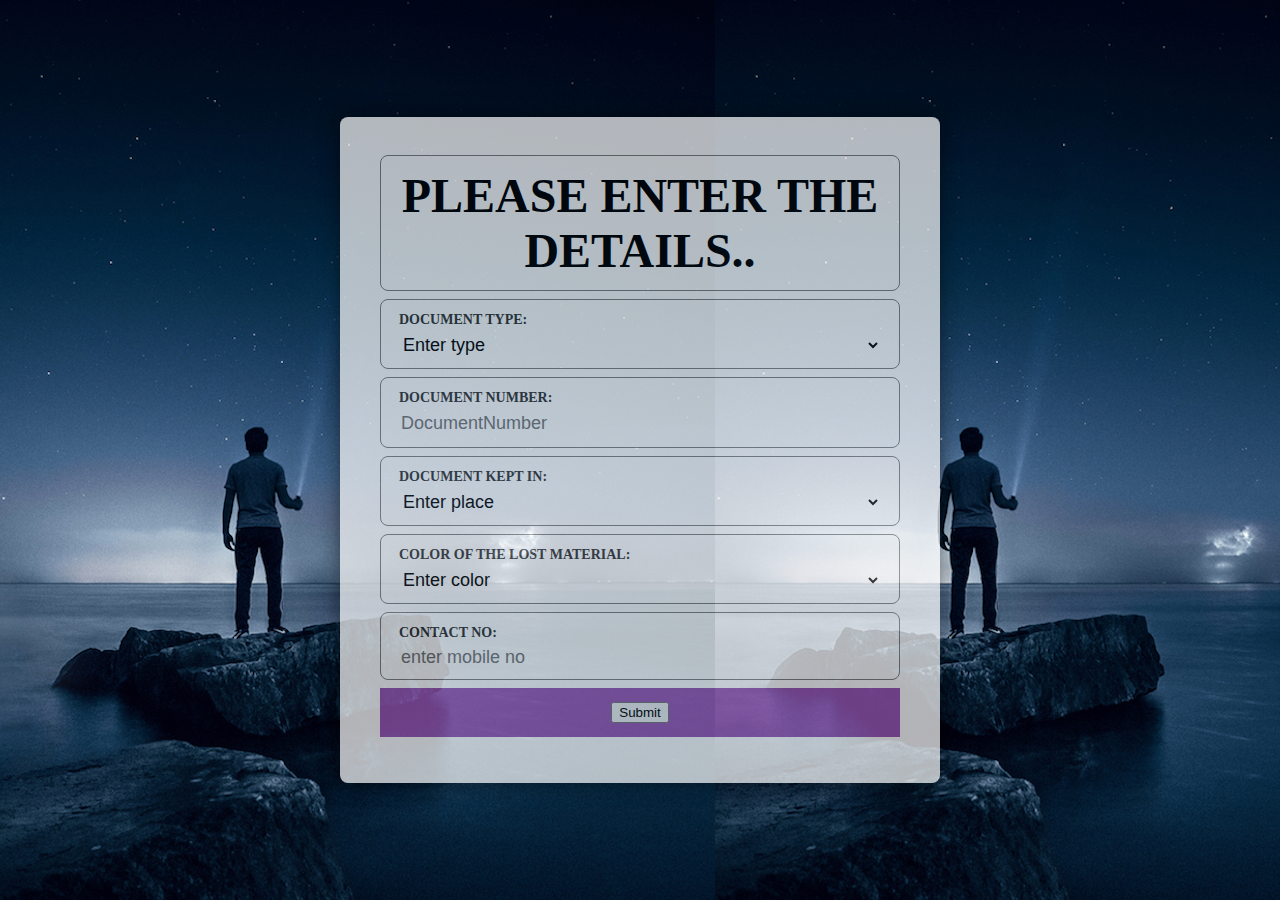
<file: lost and found/doc.html>
<html>
<head>
  <style type="text/css">
  body {
      background: url("image2.png");
        color:white;
        margin: 0;
        padding: 0;
        
      }
      .eg{
        width: 85%;
        max-width: 600px;
        background: #ffffff;
        opacity: 0.7;
        color: black;
        font-weight: bold;
        position:absolute;
        top: 50%;
        left: 50%;
        transform: translate(-50%,-50%);
        padding: 30px 40px;
        box-sizing:border-box;
        border-radius: 8px;
        text-align: center;
        box-shadow: 0 0 20px #000000b3;
      }
      .eg h1{
        margin-top: 0;
        font-weight: 200;
      }
      .txt{
        border:1px solid grey;
        margin: 8px 0;
        padding: 12px 18px;
        border-radius:8px;
      }
      .txt label{
        display: block;
        text-align: left;
        color: #333;
        text-transform: uppercase;
        font-size: 14px;
      }
      .txt input,.txt select{
        width: 100%;
        border:none;
        background: none;
        outline: none;
        font-size: 18px;
        margin-top: 6px;
      }
      .btn{
        display: block;
        background: #9b59b6;
        padding: 14px 0;
        color: white;
        text-transform: uppercase;
        cursor: pointer;
        margin-top: 8px;
        width: 100%;
      }
    input:focus
    {
      outline-width:1px;
      outline-style: double;
      outline-color:black;
     
    }
    select:focus{
      outline-width:1px;
      outline-style: double;
      outline-color:black;
      
    }
    
  </style>
</head>
<!--<script>
 function changeDropdown()
 {
  var state=document.getElementById("myselect").value;
  alert(state);
  if(state=="ot")
   {
    document.getElementById("name").style.visibility='visible';
   }
  else
   {
    document.getElementById("name").style.visibility='hidden';
   }
 }
 function changenew()
 {
  var s=document.getElementById("my").value;
  alert(s);
  if(s=="oo")
   {
    document.getElementById("n").style.visibility='visible';
   }
  else
   {
    document.getElementById("n").style.visibility='hidden';
   }
 }
 function changeneww()
 {
  var st=document.getElementById("m").value;
  alert(st);
  if(st=="ott")
   {
    document.getElementById("na").style.visibility='visible';
   }
  else
   {
    document.getElementById("na").style.visibility='hidden';
   }
 }
 
</script>-->
<body>
  <div class="eg">
  <div class="txt">
  <font size="30px" color="black">PLEASE ENTER THE DETAILS..</font></div>
<meta charset="utf-8">
<title> Document</title>
<form action="insert_doc.php" id="form" method="POST">
  
    <div class="txt">
   <label>Document Type:</label>
   <select id="myselect" name="DocumentType"required><option>Enter type</option>
      <option value="Birth certificates">Birth certificates</option><option value="Graduation certificates">Graduation certificates</option>
      <option value="House certificates">House certificates</option><option value="Passport">Passport</option><option value="Vehicle documents">Vehicle documents</option>
      <option value="Passbook">Passbook</option><option value="Bank documents">Bank documents</option><option value="Card">Card</option><option value="ot">Other</option></select> 
      <!--<tr><td height="50" width="200"><div id="name"><label>Other Type</label><br><br>
   <input type="text" name="dname"></td></tr></div>-->
 </div>
 <div class="txt">
  <label>Document Number:</label>
  <input type="text" placeholder="DocumentNumber" name="DocumentNumber"required></div>
  <div class="txt">

  <label>Document Kept in:</label>
  <select id="my" name="DocumentKeptin"required ><option>Enter place</option>
      <option value="Stick File">Stick File</option><option value="Cover">Cover</option><option value="Bag">Bag</option>
      <option value="Folder">Folder</option><option value="Purse">Purse</option><option value="oo">Other</option></select> 
      <!--<tr><td height="50" width="200"><div id="n"><label>Other Type</label><br><br>
   <input type="text" name="dname1"></td></tr></div>-->
  </div>
  <div class="txt">
  <label>Color of the Lost material:</label>
  <select  id="m" name="Colormaterial"required><option>Enter color</option>
      <option value="Red">Red</option><option value="Yellow">Yellow</option><option value="Blue">Blue</option>
      <option value="Black">Black</option><option value="Violet">Violet</option><option value="Green">Green</option><option value="Pink">Pink</option><option value="ott">Other</option></select> 
      <!--<tr><td height="50" width="200"><div id="na"><label>Other Type</label><br><br>
   <input type="text" name="dname2"></td></tr></div>-->
 </div>
 <div class="txt">
      <label>CONTACT NO:</label>
          
            <input type="text" name="phoneno" size="27px" style="height: 20px" placeholder="enter mobile no">
          </div>
          <div class="btn">
    <input type="Submit" value="Submit"></div>
  </div>
   </form>
  </body>
 </html>
</file>
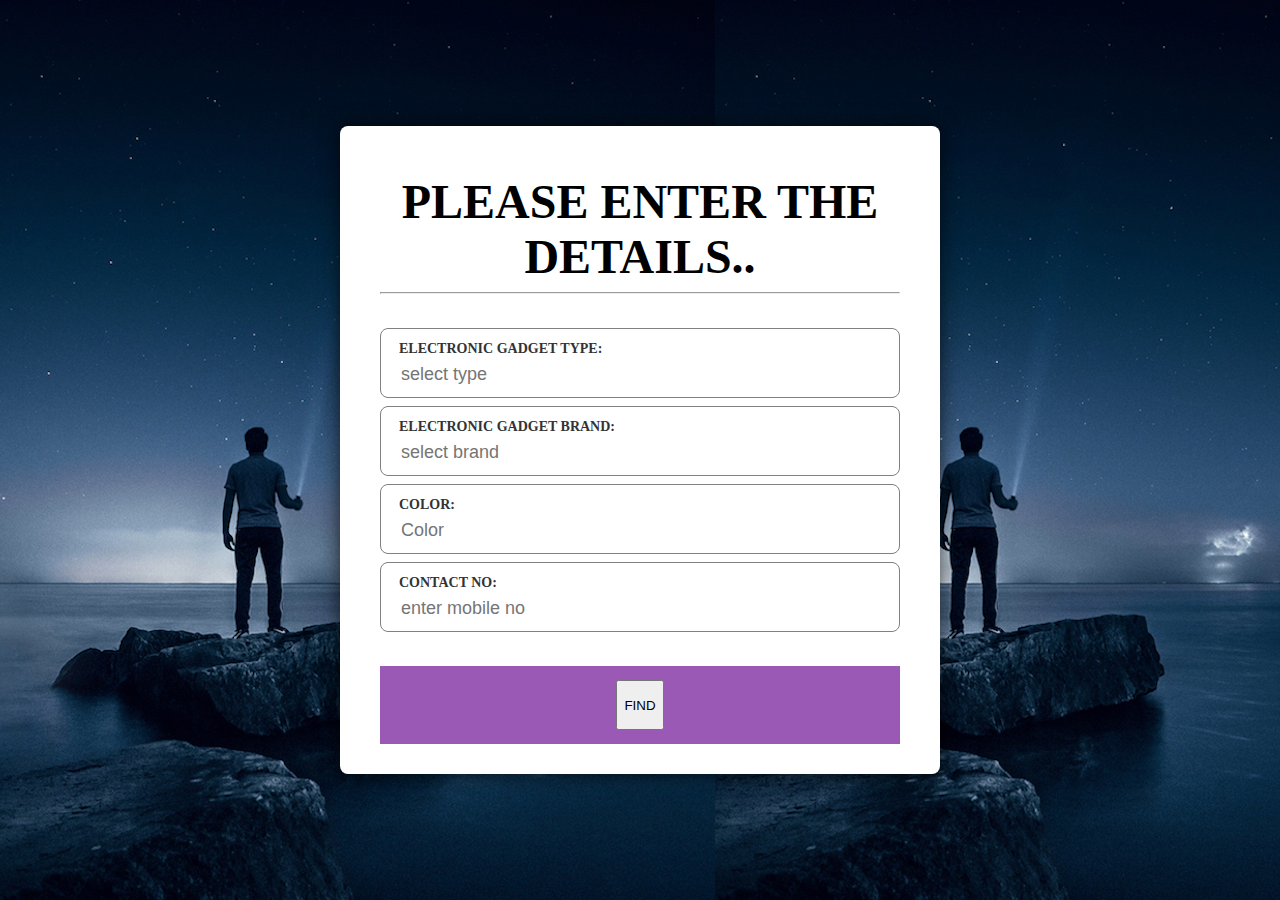
<file: lost and found/eg.html>
<!DOCTYPE html>
<html>
<head>
	<title>
		FOUNDER SITE
	</title>
	<style type="text/css">
		body {
			background: url("image2.png");
    		color:white;
    		margin: 0;
    		padding: 0;
    	}
    	.eg{
    		width: 85%;
    		max-width: 600px;
    		background: #ffffff;
    		color: black;
    		font-weight: bold;
    		position:absolute;
    		top: 50%;
    		left: 50%;
    		transform: translate(-50%,-50%);
    		padding: 30px 40px;
    		box-sizing:border-box;
    		border-radius: 8px;
    		text-align: center;
    		box-shadow: 0 0 20px #000000b3;
    	}
    	.eg h1{
    		margin-top: 0;
    		font-weight: 200;
    	}
    	.txt{
    		border:1px solid grey;
    		margin: 8px 0;
    		padding: 12px 18px;
    		border-radius:8px;
    	}
    	.txt label{
    		display: block;
    		text-align: left;
    		color: #333;
    		text-transform: uppercase;
    		font-size: 14px;
    	}
    	.txt input{
    		width: 100%;
    		border:none;
    		background: none;
    		outline: none;
    		font-size: 18px;
    		margin-top: 6px;
    	}
    	.btn{
    		display: block;
    		background: #9b59b6;
    		padding: 14px 0;
    		color: white;
    		text-transform: uppercase;
    		cursor: pointer;
    		margin-top: 8px;
    		width: 100%;
    	}
		input:focus
		{
			outline-width:1px;
			outline-style: double;
			outline-color:red;
		}
	</style>
	<!--<script type="text/javascript">
		function changeDropdown(val)
		{
			var ele=document.getElementById("Other");
			if(val=='Other')
				ele.style.display='block';
			else
				ele.style.display='none';
		}
		function changeDropdown1(val)
		{
			var ele=document.getElementById("Other1");
			if(val=='Other1')
				ele.style.display='block';
			else
				ele.style.display='none';
		}
	</script>-->
</head>
<body>
	<div class="eg">
		<br>
		<font size="30px" color="black">PLEASE ENTER THE DETAILS..</font><hr>
		<br>
		
		<form action="insert_eg.php" method="post">
			<!--<font color="yellow" size="6">
				-->
					<div class="txt">
					<label>ELECTRONIC GADGET TYPE:</label>
					<!--<td class="autocomplete">-->
						<input id="myInput" type="text" name="egtype" placeholder="select type" style="height: 20px" size="27px" list="datalist2"/>

					<datalist id="datalist2">
						<option value= "Mobile"></option>
						<option value= "Laptop"></option>
						<option value= "Tablets"></option>
						<option value= "Power banks"></option>
						<option value= "sd card"></option>
						<option value= "ear phones"></option>
						<option value= "bluetooth"></option>
						
					</datalist>
						
				
				</div>
				

				<div class="txt">
					<label>ELECTRONIC GADGET BRAND:</label>
					<!--<td class="autocomplete">-->
						<input id="eg" type="text" name="brand" placeholder="select brand" style="height: 20px" size="27px" list="datalist112"/>

					<datalist id="datalist112">
						<option value= "Redmi"></option>
						<option value= "Lenova"></option>
						<option value= "samsung"></option>
						<option value= "sony"></option>
						<option value= "LG"></option>
						<option value= "Panasonic"></option>
						<option value= "Apple"></option>
						<option value= "intel"></option>
						<option value= "oppo"></option>
						<option value= "oneplus"></option>
						<option value= "hcl"></option>
						<option value= "karbonn"></option>
						<option value= "voltas"></option>
						<option value= "micromax"></option>
						<option value= "acer"></option>
						<option value= "dell"></option>
						<option value= "xolo"></option>
						<option value= "sandisk"></option>
						<option value= "bose"></option>
						<option value= "skullcandy"></option>
						
					</datalist>
						
					</div>

				


				<div class="txt">
					<label>COLOR:</label>
					<!--<td class="autocomplete">-->
						<input id="myInput" type="text" name="Color" placeholder="Color" style="height: 20px" size="27px" list="datalist10"/>

					<datalist id="datalist10">
						<option value= "red"></option>
						<option value= "rose"></option>
						<option value= "black"></option>
						<option value= "brown"></option>
						<option value= "white"></option>
						<option value= "purple"></option>
						<option value= "pink"></option>
						<option value= "violet"></option>
						<option value= "green"></option>
						<option value= "blue"></option>
						<option value= "cyan"></option>
						<option value= "gold"></option>
						<option value= "yellow"></option>
						<option value= "grey"></option>
							
					</datalist>
				</div>
				
				<div class="txt">
				<label>CONTACT NO:</label>
          		
	            <input type="text" name="phoneno" size="27px" style="height: 20px" placeholder="enter mobile no">
	          </div>
		
			<br>
				<div class="btn"><input type ="submit" value="FIND" style="height: 50px"></div>
		</form></div>
</body>
</file>
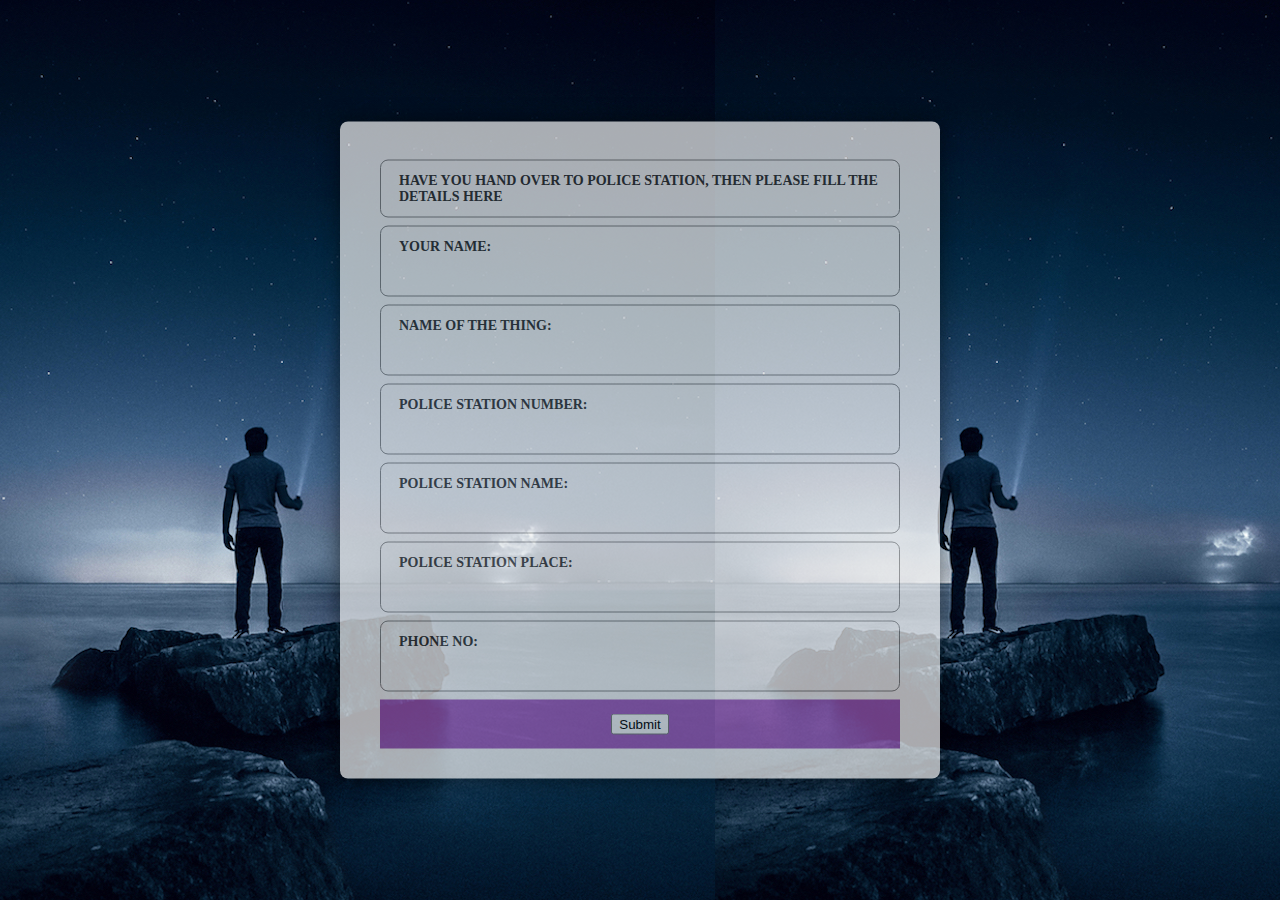
<file: lost and found/fouderupdate.html>
<!DOCTYPE html>
<html>
<head>
	<title>
		FOUNDER UPDATE SITE
	</title>
	<meta name="viewport" content="width=device-width,initial-scale=1">
	<style type="text/css">
		body {
			background: url("image2.png");
    		color:white;
    		margin: 0;
    		padding: 0;
    	}
    	.eg{
    		width: 85%;
    		max-width: 600px;
    		background: #f1f1f1;
    		opacity: 0.7;
    		color: black;
    		font-weight: bold;
    		position:absolute;
    		top: 50%;
    		left: 50%;
    		transform: translate(-50%,-50%);
    		padding: 30px 40px;
    		box-sizing:border-box;
    		border-radius: 8px;
    		text-align: center;
    		box-shadow: 0 0 20px #000000b3;
    	}
    	.eg h1{
    		margin-top: 0;
    		font-weight: 200;
    	}
    	.txt{
    		border:1px solid grey;
    		margin: 8px 0;
    		padding: 12px 18px;
    		border-radius:8px;
    	}
    	.txt label{
    		display: block;
    		text-align: left;
    		color: #333;
    		text-transform: uppercase;
    		font-size: 14px;
    	}
    	.txt input{
    		width: 100%;
    		border:none;
    		background: none;
    		outline: none;
    		font-size: 18px;
    		margin-top: 6px;
    	}
    	.btn{
    		display: block;
    		background: #9b59b6;
    		padding: 14px 0;
    		color: white;
    		text-transform: uppercase;
    		cursor: pointer;
    		margin-top: 8px;
    		width: 100%;
    	}
		input:focus
		{
			outline-width:1px;
			outline-style: double;
			outline-color:red;
		}
	</style>
	
</head>
<body>
	<div class="form">
	
		
		<form action="insert.php" method="POST">
		<div class="eg">
			<div class="txt">
				<label>HAVE YOU HAND OVER TO POLICE STATION, THEN PLEASE FILL THE DETAILS HERE</label>
				</div>

				<div class="txt">
					<label>YOUR NAME:</label>
					
						<input id="name" type="text" name="name" required>
				</div>

				<div class="txt">
					<label>NAME OF THE THING:</label>
					<input id="thing" type="text" name="thing" required>
				</div>


				<div class="txt">
					<label>POLICE STATION NUMBER:</label>
					<input id="pno" type="text" name="pno" required>
					
				</div>

				<div class="txt">
					<label>POLICE STATION NAME:</label>
					<input id="pname" type="text" name="pname" required>
				</div>

				<div class="txt">
					<label>POLICE STATION PLACE:</label>
						<input id="place" type="text" name="place"  required>
					</div>
			<div class="txt">
					<label>PHONE NO:</label>
						<input id="place" type="text" name="phoneno"  required>
					</div>
			

			<div class="btn">
				<input type ="submit" value="Submit" name="submit">
			</div>
			</div>
		</form>
		
		<!--<h3 id="success-msg" style="text-align: center !important;margin-top: 190px !important;display: none;color:#fff">YOUR REQUEST POSTED</h3>-->
	</div>
<!--	<script>
		function postToGoogle()
		{
			var field1=$("#namefield").val();
			var field2=$("#thingfield").val();
			var field3=$("#nofield").val();
			var field4=$("#pnamefield").val();
			var field5=$("#placefield").val();
			if(field1==" ")
			{
				alert('Please fill your name');
				document.getElementById("namefield").focus();
				return false;
			}
			if(field2==" ")
			{
				alert('Please fill thing name');
				document.getElementById("thingfield").focus();
				return false;
			}
			if(field3==" ")
			{
				alert('Please fill PoliceStation Number');
				document.getElementById("nofield").focus();
				return false;
			}
			if(field4==" ")
			{
				alert('Please fill PoliceStation name');
				document.getElementById("pnamefield").focus();
				return false;
			}
			if(field5==" ")
			{
				alert('Please fill place');
				document.getElementById("placefield").focus();
				return false;
			}

			$.ajax({
				url:"https://docs.google.com/forms/d/e/1FAIpQLSdRl536eTDNZbo-rH_d6FYPTIahhAI58r2whOzX0dxHf8KvYQ/formResponse?",
				data:{"entry.715374679":field1,"entry.305231180":field2,"entry.1474769602":field3,"entry.1484170061":field4,"entry.654678224":field5},
				type:"POST",
				dataType:"xml",
				success:function(d)
				{

				},
				error:function(x,y,z)
				{
					$('#success-msg').show();
					$('#form').hide();
				}
			});
			return false;
		}
	</script>-->
</body>
</html>
</file>
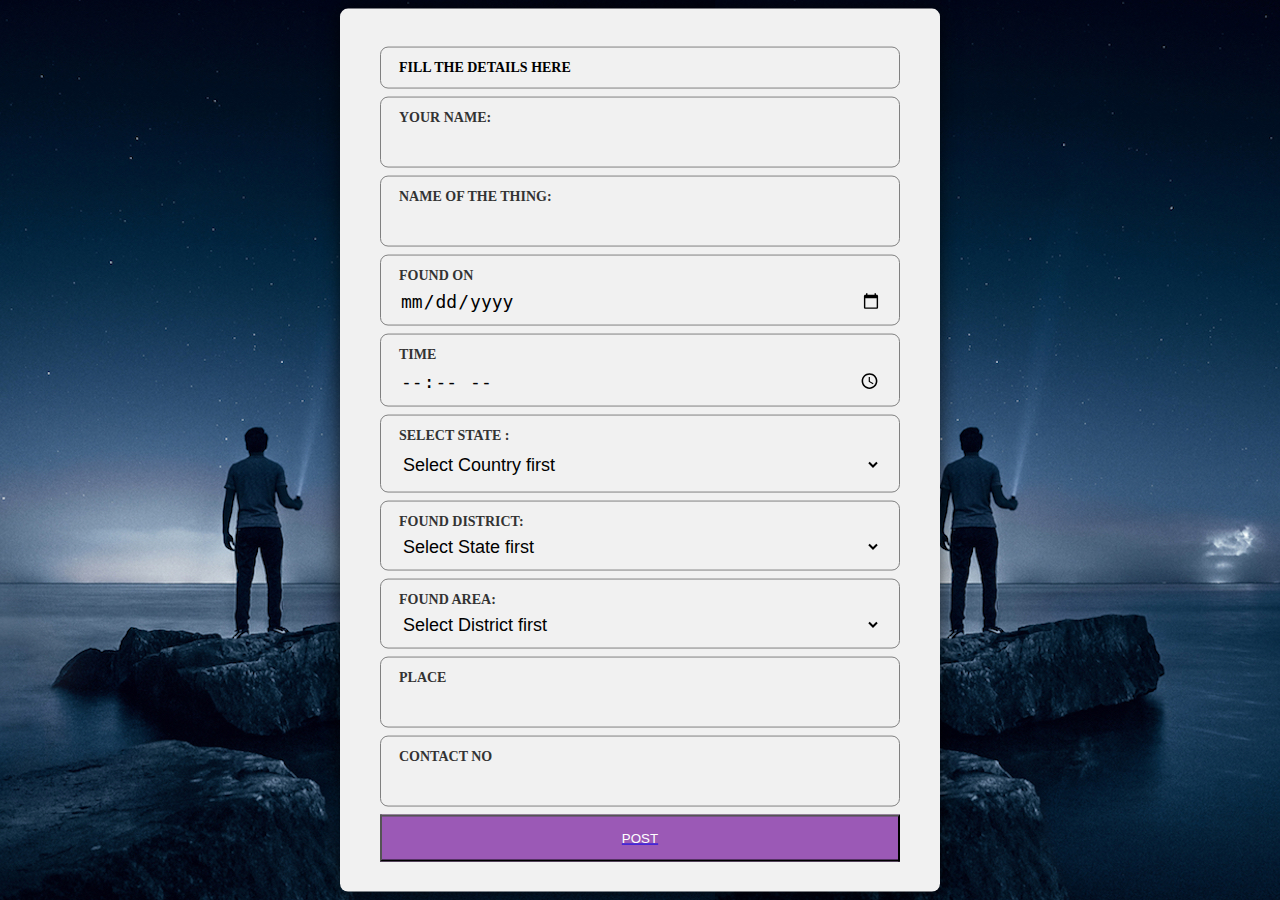
<file: lost and found/founder.html>
<!DOCTYPE html>
<html>
<head>
	<title>
		FOUNDER SITE
	</title>
	<style type="text/css">
		body {
      background: url("image2.png");
        color:white;
        margin: 0;
        padding: 0;
        /*background-size: cover;*/
      }
      .eg{
        width: 85%;
        max-width: 600px;
        background: #f1f1f1;
        color: black;
        font-weight: bold;
        position:absolute;
        top: 50%;
        left: 50%;
        transform: translate(-50%,-50%);
        padding: 30px 40px;
        box-sizing:border-box;
        border-radius: 8px;
        text-align: center;
        box-shadow: 0 0 20px #000000b3;
      }
      .eg h1{
        margin-top: 0;
        font-weight: 200;
      }
      .txt{
        border:1px solid grey;
        margin: 8px 0;
        padding: 12px 18px;
        border-radius:8px;
      }
      .txt label{
        display: block;
        text-align: left;
        color: #333;
        text-transform: uppercase;
        font-size: 14px;
      }
      .txt input,.txt select{
        width: 100%;
        border:none;
        background: none;
        outline: none;
        font-size: 18px;
        margin-top: 6px;
      }
      .btn{
        display: block;
        background: #9b59b6;
        padding: 14px 0;
        color: white;
        text-transform: uppercase;
        cursor: pointer;
        margin-top: 8px;
        width: 100%;
      }
    input:focus
    {
      outline-width:1px;
      outline-style: double;
      outline-color:red;
      background-color: transparent;
      /*border:none;
      border-bottom: 5px;*/
    }
    
  </style>

	<script>
var stateObject = {
"Tamilnadu":{
  "Chennai":["Velacherry","Adyar","OMR","ECR"],
  "Tirunelveli":["Papanasam","Kalakaad","Sankarankoil","kovilpeti"],
  "Vellore":["Kaatpaadi","Aalpuram","Solingar","Perumugai"],
},

"Maharashtra": {
"Mumbai": ["Antophill", "Dadar","Navimumbai","Worli"],
"Nashik": ["Pune", "Manmad","Nashik Central"],
"Nagpur":["Virul","Raipur","Sindi","Sausar"]
},
"Andhrapradesh": {
"Guntur": ["Prattipadu", "Kolluru","Durgi","Muttukuru"],
"Hyderabad": ["Mysore", "Secunderabad","Charminar","Shamshabad"],
"Chittor": ["Venkatagiri","Puttalapatu","Penumunu","Pudur"]
},

}
window.onload = function () {
var countySel = document.getElementById("countySel"),
stateSel = document.getElementById("stateSel"),
districtSel = document.getElementById("districtSel");
for (var country in stateObject) {
countySel.options[countySel.options.length] = new Option(country, country);
}
countySel.onchange = function () {
stateSel.length = 1; // remove all options bar first
districtSel.length = 1; // remove all options bar first
if (this.selectedIndex < 1) return; // done
for (var state in stateObject[this.value]) {
stateSel.options[stateSel.options.length] = new Option(state, state);
}
}
countySel.onchange(); // reset in case page is reloaded
stateSel.onchange = function () {
districtSel.length = 1; // remove all options bar first
if (this.selectedIndex < 1) return; // done
var district = stateObject[countySel.value][this.value];
for (var i = 0; i < district.length; i++) {
districtSel.options[districtSel.options.length] = new Option(district[i], district[i]);
}
}
}
</script>
</head>
<body>
	
		<form action="founderpost.php" method="POST">
		
		<div class="eg">
			<div class="txt">
				<label style="color: black;font-weight: bold;">FILL THE DETAILS HERE</label>
				</div>
				<div class="txt">
					<label>YOUR NAME:</label>
						<input type="text" name="user" required>
				</div>
				<div class="txt">
				<label>NAME OF THE THING:</label>
					
						<input type="text" name="thing" required>
					</div>
				<div class="txt">
					<label>FOUND ON</label>
					
						<input type="date" name="dates" required>
					</div>

				<div class="txt">
					<label>TIME</label>
						<input type="time" name="times1" required>
				
				</div>				
				<div class="txt">
					<label>SELECT STATE : </label>
					<select name="country" id="countySel" size="1" style="height: 30px" required >
 
					<option value="" selected="selected" >Select Country first</option>
				</select></div>
				<div class="txt">
  				<label>FOUND DISTRICT:</label>
  				<select name="state" id="stateSel" required>

				<option value="" selected="selected"> Select State first</option>
				</select></div>

				<div class="txt">
				<label>FOUND AREA:</label>
				<select name="district" id="districtSel" required>
 
				<option value="" selected="selected">Select District first</option>
				</select></div>

		<!--	<tr><td>
  				Lost Place:</td>
  				<td> <select name="countrya" id="stateSel" size="1" style="height: 30px">
				<option value="" selected="selected"> Select the place</option>
</select>
</td>
</tr>-->

				<div class="txt">
					<label>PLACE</label>
						<input type="text" name="place" required>
					
				</div>
				<div class="txt">
					<label>CONTACT NO</label>
					
						<input type="tel" name="phoneno" required>
					</div>
				
				<a href="http://localhost/example/chooselostitems.html#"><input type ="submit" value="POST"onclick="alert('request posted successfully')" class="btn"></a>
		</div>	
		</form>

</body>
</file>
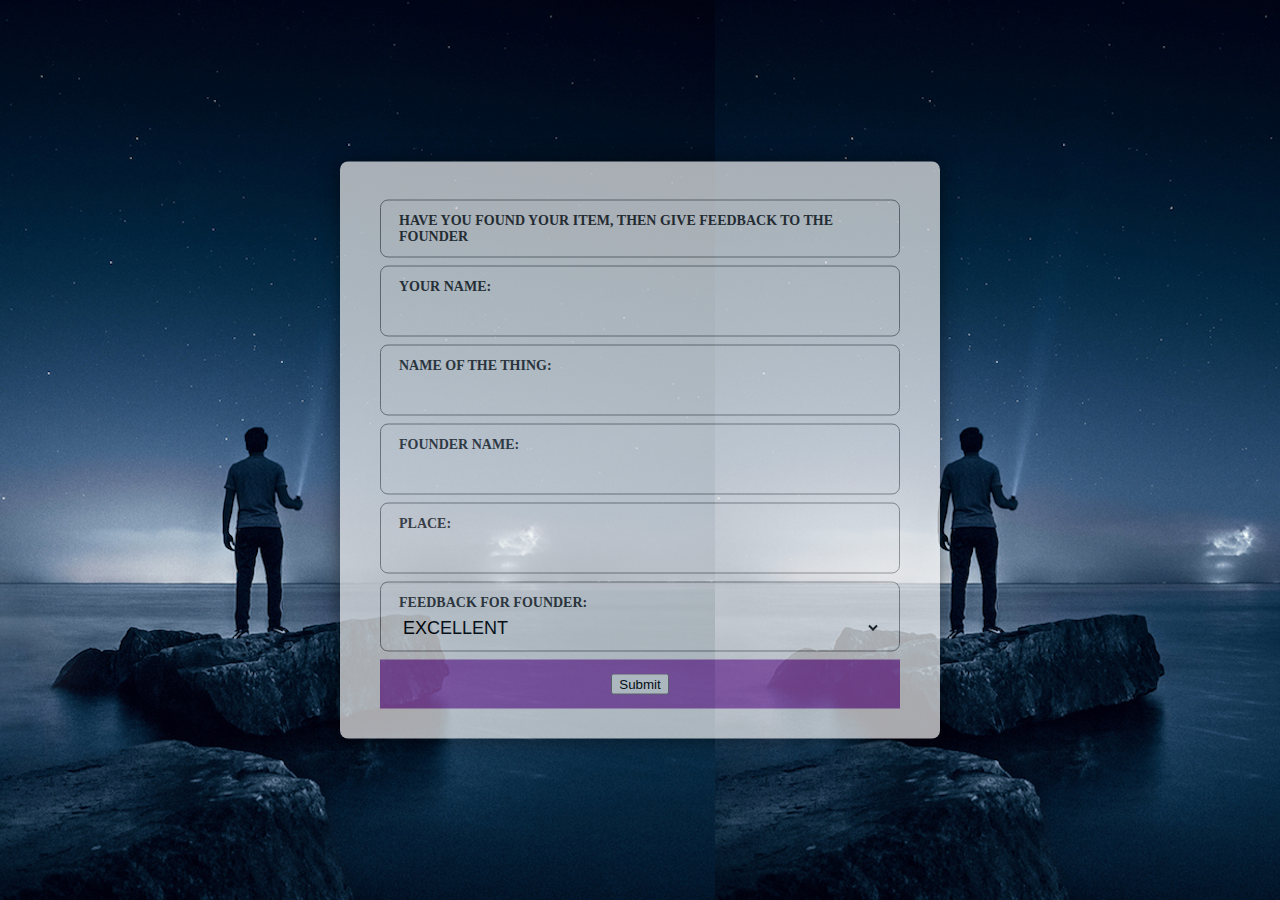
<file: lost and found/loserupdate.html>
<!DOCTYPE html>
<head>
	<title>loser update</title>
	<meta name="viewport" content="width=device-width,initial-scale=1">
	<style type="text/css">
		body {
      background: url("image2.png");
        color:white;
        margin: 0;
        padding: 0;
        /*background-size: cover;*/
      }
      .eg{
        width: 85%;
        max-width: 600px;
        background: #f1f1f1;
        opacity: 0.7;
        font-weight: bold;
        position:absolute;
        top: 50%;
        left: 50%;
        transform: translate(-50%,-50%);
        padding: 30px 40px;
        box-sizing:border-box;
        border-radius: 8px;
        text-align: center;
        box-shadow: 0 0 20px #000000b3;
      }
      .eg h1{
        margin-top: 0;
        font-weight: 200;
      }
      .txt{
        border:1px solid grey;
        margin: 8px 0;
        padding: 12px 18px;
        border-radius:8px;
      }
      .txt label{
        display: block;
        text-align: left;
        color: #333;
        text-transform: uppercase;
        font-size: 14px;
      }
      .txt input,.txt select{
        width: 100%;
        border:none;
        background: none;
        outline: none;
        font-size: 18px;
        margin-top: 6px;
      }
      .btn{
        display: block;
        background: #9b59b6;
        padding: 14px 0;
        color: white;
        text-transform: uppercase;
        cursor: pointer;
        margin-top: 8px;
        width: 100%;
      }
    input:focus
    {
      outline-width:1px;
      outline-style: double;
      outline-color:red;
    }
    
  </style>
</head>
<body>
	<div class="form">
	
		<br>
		<form action="insert_loserupdate.php" method="POST">
		<div class="eg">
				
					<div class="txt"><label style="font-weight: bold">HAVE YOU FOUND YOUR ITEM, THEN GIVE FEEDBACK TO THE FOUNDER</label>
				</div>
					<div class="txt">
						<label>YOUR NAME:</label>
					
						<input id="name" type="text" name="name" required/>
					</div>

					<div class= txt>
						<label>NAME OF THE THING:</label>
					
						<input id="thing" type="text" name="thing" required>
					</div>
					<div class="txt">
					<label>FOUNDER NAME:</label>
						<input id="name" type="text" name="fname" required>
					</div>
					<div class="txt">
					<label>PLACE:</label>
					
						<input id="place" type="text" name="place" required>
					</div>
					<div class="txt">
						<label>FEEDBACK FOR FOUNDER:</label>
					
						<select name="feed">
							<option name="Excellent">EXCELLENT</option>
							<option name="good">GOOD</option>
							<option name="satisfactory">SATISFACTORY</option>
						</select>
					</div>
			
			<div class="btn">
				<input type ="submit" value="Submit">
</div>
			<span id="response"></span>
		</div>
		</form>
		</div>
		<!--<h3 id="success-msg" style="text-align: center !important;margin-top: 190px !important;display: none;color:#fff">YOUR REQUEST POSTED</h3>-->
	
</body>
</html>
</file>
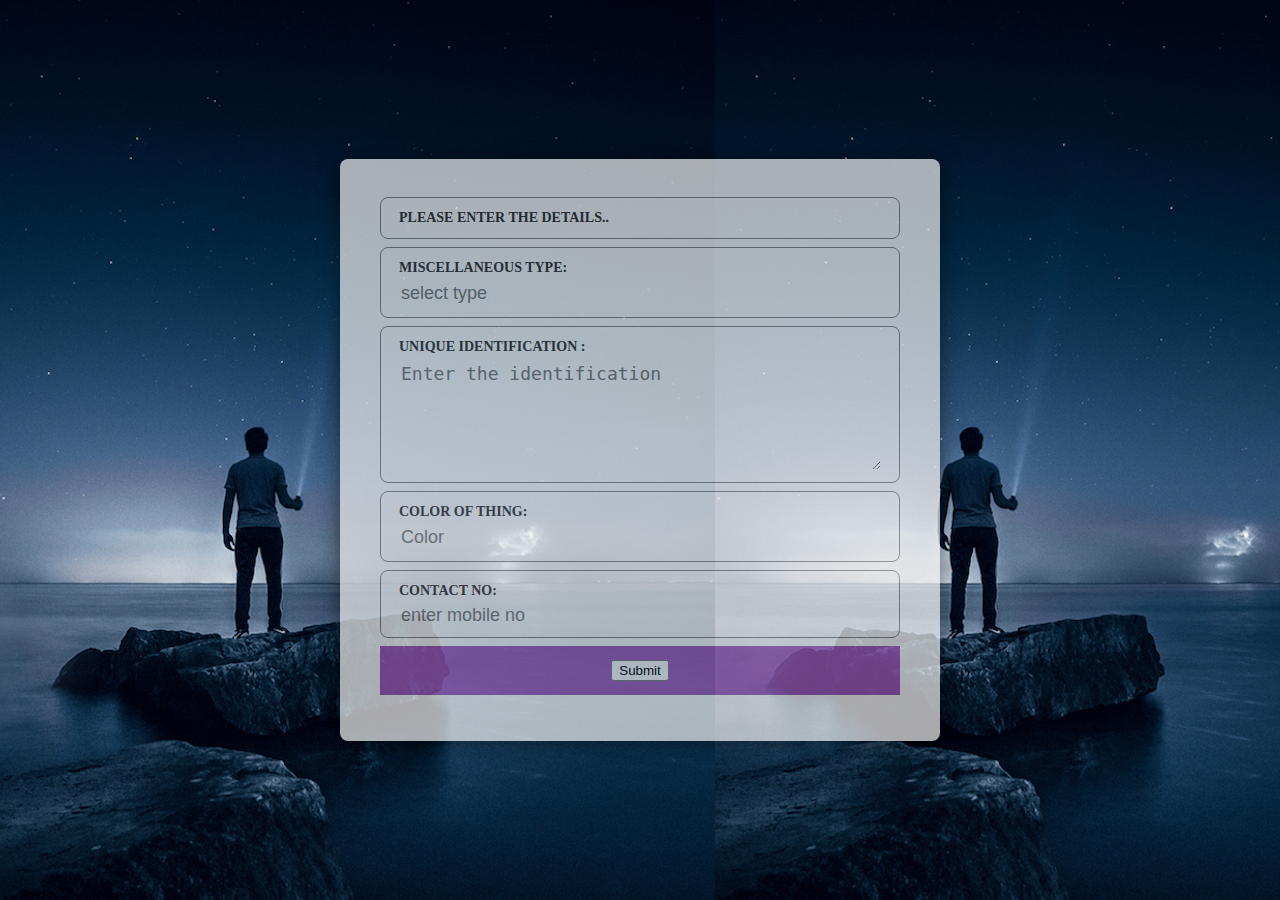
<file: lost and found/miscel.html>
<html>
<head>
  <title>Miscellaneous</title>
  <meta charset="utf-8">
  <style type="text/css">
    body {
      background: url("image2.png");
        color:white;
        margin: 0;
        padding: 0;
      }
      .eg{
        width: 85%;
        max-width: 600px;
        background: #f1f1f1;
        opacity: 0.7;
        color: black;
        font-weight: bold;
        position:absolute;
        top: 50%;
        left: 50%;
        transform: translate(-50%,-50%);
        padding: 30px 40px;
        box-sizing:border-box;
        border-radius: 8px;
        text-align: center;
        box-shadow: 0 0 20px #000000b3;
      }
      .eg h1{
        margin-top: 0;
        font-weight: 200;
      }
      .txt{
        border:1px solid grey;
        margin: 8px 0;
        padding: 12px 18px;
        border-radius:8px;
      }
      .txt label{
        display: block;
        text-align: left;
        color: #333;
        text-transform: uppercase;
        font-size: 14px;
      }
      .txt input,.txt select,.txt textarea{
        width: 100%;
        border:none;
        background: none;
        outline: none;
        font-size: 18px;
        margin-top: 6px;
      }
      .btn{
        display: block;
        background: #9b59b6;
        padding: 14px 0;
        color: white;
        text-transform: uppercase;
        cursor: pointer;
        margin-top: 8px;
        width: 100%;
      }
    input:focus,textarea:focus
    {
      outline-width:1px;
      outline-style: double;
      outline-color:red;
    }
  </style>
</head>
<!--<script>
 function changeDropdown()
 {
  var state=document.getElementById("myselect").value;
  alert(state);
  if(state=="ot")
   {
    document.getElementById("name").style.visibility='visible';
   }
  else
   {
    document.getElementById("name").style.visibility='hidden';
   }
 }
 function changenew()
 {
  var s=document.getElementById("my").value;
  alert(s);
  if(s=="oo")
   {
    document.getElementById("n").style.visibility='visible';
   }
  else
   {
    document.getElementById("n").style.visibility='hidden';
   }
 }
 
</script>
 
</script>-->
<body>
  <div class="eg">
<div class="txt">
  <label>PLEASE ENTER THE DETAILS..</label>
</div>
<form action="insert_miscel.php" id="form" method="POST">
 
    <div class="txt">
      <label>MISCELLANEOUS TYPE:</label>
            <input id="myInput" type="text" name="MiscellaneousType" placeholder="select type" list="datalist12"/>

          <datalist id="datalist12">
            <option value= "Keys"></option>
            <option value= "Jewels"></option>
            <option value= "Watch"></option>
            <option value= "Charger"></option>
            <option value= "spectacles"></option>
            <option value="helmet"></option>
            <option value= "umbrella"></option>
          </datalist>
            
        </div>
        <div class="txt">
      <label>UNIQUE IDENTIFICATION :</label>
      <textarea name="miscellaneousunique" rows="5" cols="50" placeholder="Enter the identification"></textarea>
    </div>
      <div class="txt">
            <label>COLOR OF THING:</label>
            <input id="myInput" type="text" name="Colormiscellaneous" placeholder="Color" list="datalist10"/>

          <datalist id="datalist10">
            <option value= "red"></option>
            <option value= "rose"></option>
            <option value= "black"></option>
            <option value= "brown"></option>
            <option value= "white"></option>
            <option value= "purple"></option>
            <option value= "pink"></option>
            <option value= "violet"></option>
            <option value= "green"></option>
            <option value= "blue"></option>
            <option value= "cyan"></option>
            <option value= "gold"></option>
            <option value= "yellow"></option>
            <option value= "grey"></option>
              
          </datalist>
          </div>
          <div class="txt">
            <label>CONTACT NO:</label>
            <input type="text" name="phoneno" size="27px" style="height: 20px" placeholder="enter mobile no">
          </div>
  
    <div class="btn"> <input type="Submit" value="Submit"></div>

   </form></div>
  </body>
 </html>
</file>
